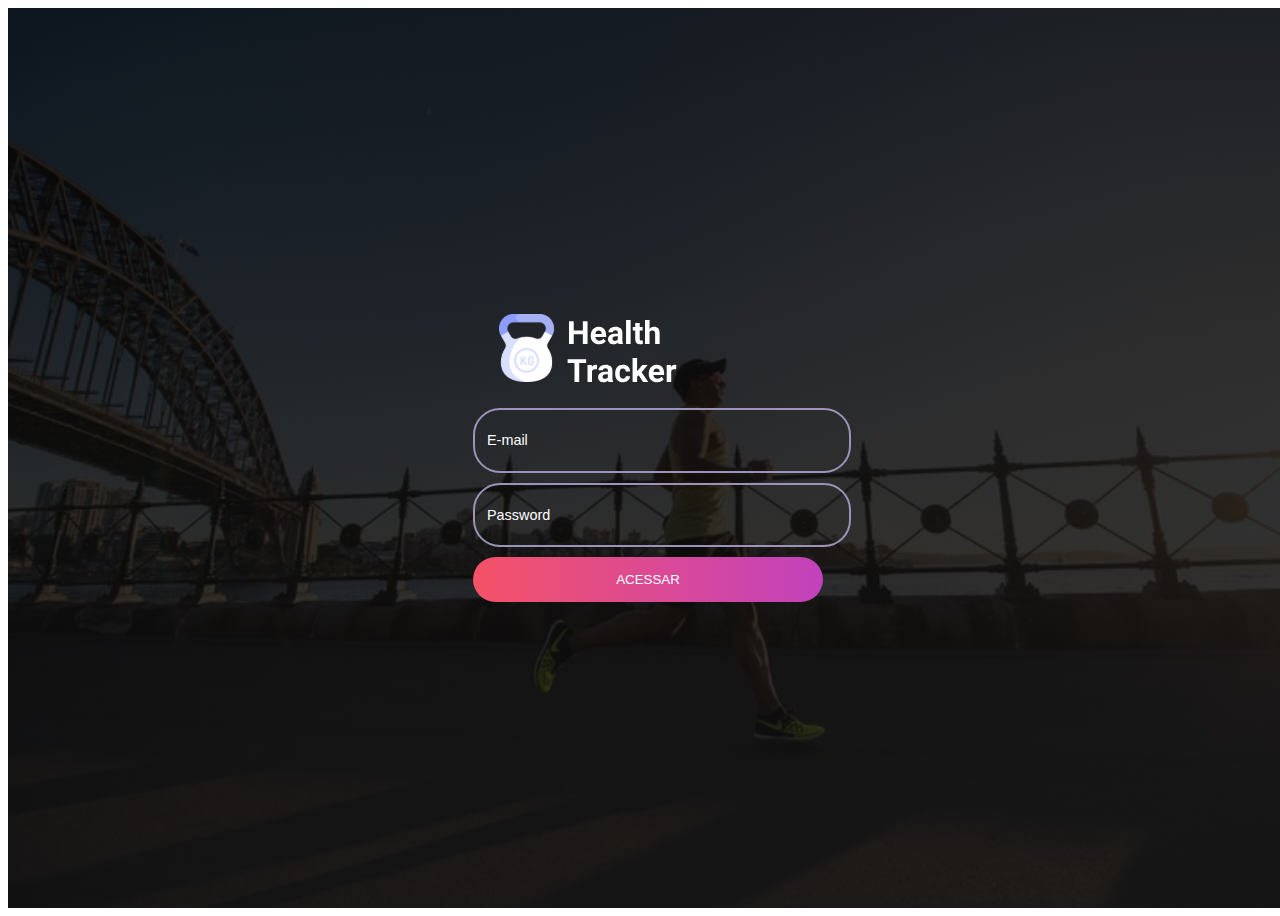
<file: index.html>
<!DOCTYPE html>
<html lang="en">
    <head>
        <meta charset="UTF-8">
        <meta http-equiv="X-UA-Compatible" content="IE=edge">
        <meta name="viewport" content="width=device-width, initial-scale=1.0">
        <title>Acesso HealthTrack</title>
        <link href="https://cdn.jsdelivr.net/npm/bootstrap@5.0.2/dist/css/bootstrap.min.css" rel="stylesheet" integrity="sha384-EVSTQN3/azprG1Anm3QDgpJLIm9Nao0Yz1ztcQTwFspd3yD65VohhpuuCOmLASjC" crossorigin="anonymous">
        <link rel="stylesheet" href="css/login.css">
    </head>
    <body>
        <div class="container-login">
            <div class="form" >
                <div class="logo-container" >
                    <img class="logo" src="logo.svg" alt="Logo Healtrack" />
                </div>
                <form action="html/dashboard.html">
                    
                    <div class="form-group" >
                        <input class="form-login" type="email" placeholder="E-mail" autoComplete="off" required />
                    </div>

                    <div class="form-group" >
                        <input class="form-login" name="password" type="password" placeholder="Password" required />
                    </div>

                    <button class="btn-library btn-login" type="submit" >Acessar</Button>   
                </form>
            </div>
        </div>
        <script src="https://cdn.jsdelivr.net/npm/bootstrap@5.0.2/dist/js/bootstrap.bundle.min.js" integrity="sha384-MrcW6ZMFYlzcLA8Nl+NtUVF0sA7MsXsP1UyJoMp4YLEuNSfAP+JcXn/tWtIaxVXM" crossorigin="anonymous"></script>
    </body>
</html>
</file>
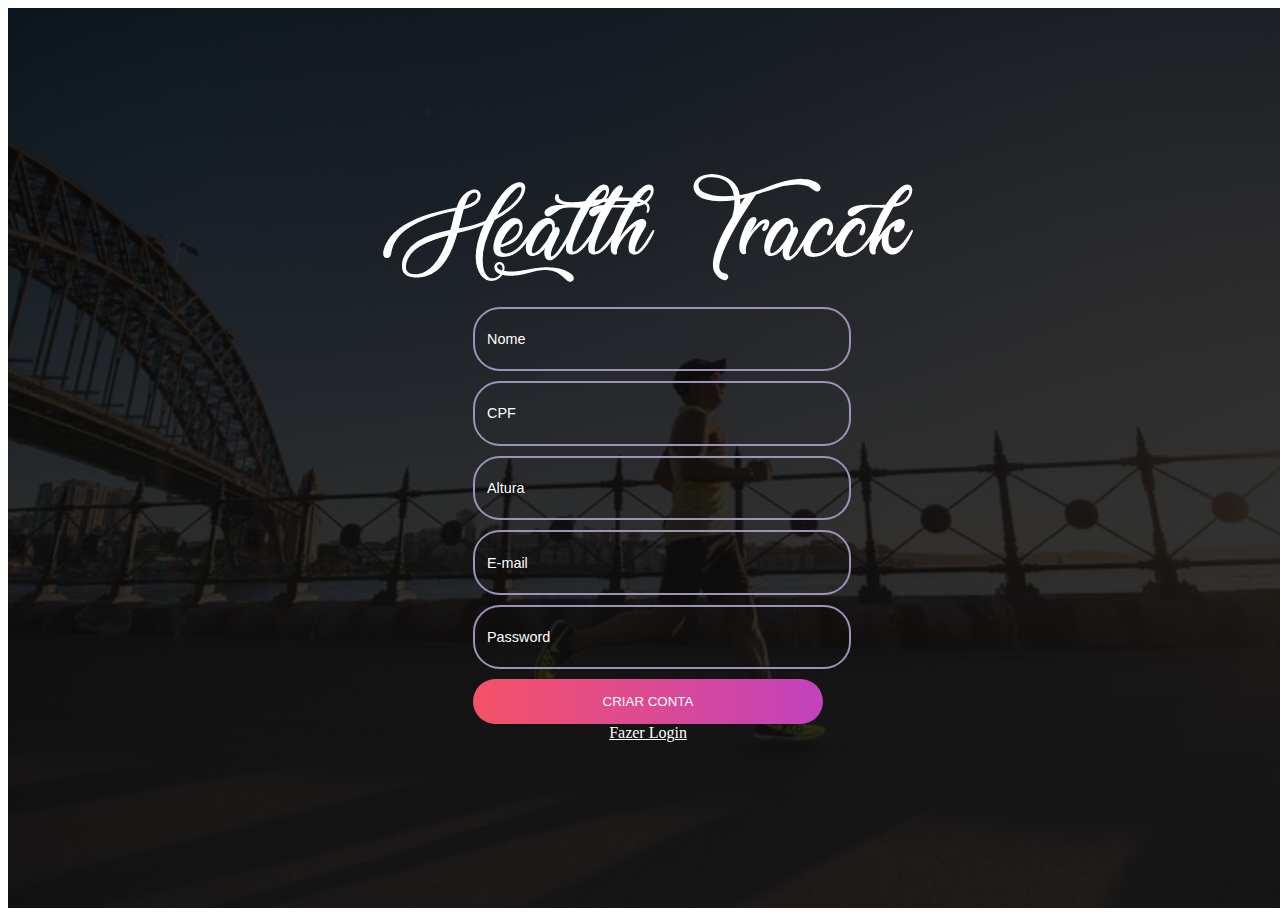
<file: html/singup.html>
<!DOCTYPE html>
<html lang="en">
    <head>
        <meta charset="UTF-8">
        <meta http-equiv="X-UA-Compatible" content="IE=edge">
        <meta name="viewport" content="width=device-width, initial-scale=1.0">
        <title>Acesso HealthTrack</title>
        <link href="https://cdn.jsdelivr.net/npm/bootstrap@5.0.2/dist/css/bootstrap.min.css" rel="stylesheet" integrity="sha384-EVSTQN3/azprG1Anm3QDgpJLIm9Nao0Yz1ztcQTwFspd3yD65VohhpuuCOmLASjC" crossorigin="anonymous">
        <link rel="stylesheet" href="../css/login.css">
    </head>
    <body>
        <div class="container-login">
            <div class="form" >
                <div class="logo-container" >
                    <img class="logo" src="../logo.png" alt="Logo Healtrack" />
                </div>
                <form action="html/dashboard.html">
                    
                    <div class="form-group" >
                        <input class="form-login" type="text" placeholder="Nome" autoComplete="off" required />
                    </div>

                    <div class="form-group" >
                        <input class="form-login" type="text" placeholder="CPF" autoComplete="off" required />
                    </div>

                    <div class="form-group" >
                        <input class="form-login" type="number" placeholder="Altura" autoComplete="off" required />
                    </div>

                    <div class="form-group" >
                        <input class="form-login" type="email" placeholder="E-mail" autoComplete="off" required />
                    </div>

                    <div class="form-group" >
                        <input class="form-login" name="password" type="password" placeholder="Password" required />
                    </div>

                    <button class="btn-library btn-login" type="submit" >Criar conta</Button>   
                </form>
                <a class="singup" href="../index.html">Fazer Login</a>
            </div>
        </div>
        <script src="https://cdn.jsdelivr.net/npm/bootstrap@5.0.2/dist/js/bootstrap.bundle.min.js" integrity="sha384-MrcW6ZMFYlzcLA8Nl+NtUVF0sA7MsXsP1UyJoMp4YLEuNSfAP+JcXn/tWtIaxVXM" crossorigin="anonymous"></script>
    </body>
</html>
</file>
<file: css/login.css>
.container-login {
    height: 100vh;
    width: 100vw;
    background-image: linear-gradient(to bottom, rgba(7, 7, 7, 0.85), rgba(17, 17, 17, 0.85)), url("../images/background-cloud.jpg");
    display: flex;
    background-repeat: no-repeat;
    background-size: cover;
    justify-content: center;
    align-items: center;
}

.form{
    width: 350px;
    display: flex;
    flex-direction: column;
    justify-content: center;
    align-items: center;
}

.form form{
    width: 100%;
}


.logo{
    margin-bottom: 25px;
}

.btn-login{
    width: 100%;
}
  
.form-group{
    padding-bottom: 10px;
}
  
.form-login{
    background-color: transparent;
    border-radius: 27px !important;
    height: calc(1.5em + 0.75rem + 15px);
    padding: 0.375rem 0.75rem;
    font-size: 0.9rem;
    font-weight: 400;
    line-height: 1.5;
    border: 2px solid #9d93b8;
    color: white;
    width: 100%;
}

.form-login:focus{
    border-color: #9d93b8;
    background: transparent;
    color: white;
    box-shadow: none;
} 


.form-login::placeholder {
    color: white;
}

.btn-login{
    text-transform: uppercase;
    border-radius: 27px !important;
    background-image: linear-gradient(to right, #f55267, #c242bd);
    border: none !important;
    color: white;
    height: calc(1.5em + 0.75rem + 13px);
}

.btn-login:focus{
    outline: none;
    box-shadow: none;
}

.logo-container{
    width: 100%;
    display: flex;
    align-items: center;
    justify-content: center;
}

.singup{
    color: white;
}

input::-webkit-outer-spin-button,
input::-webkit-inner-spin-button {
  -webkit-appearance: none;
  margin: 0;
}

/* Firefox */
input[type=number] {
  -moz-appearance: textfield;
}
</file>
